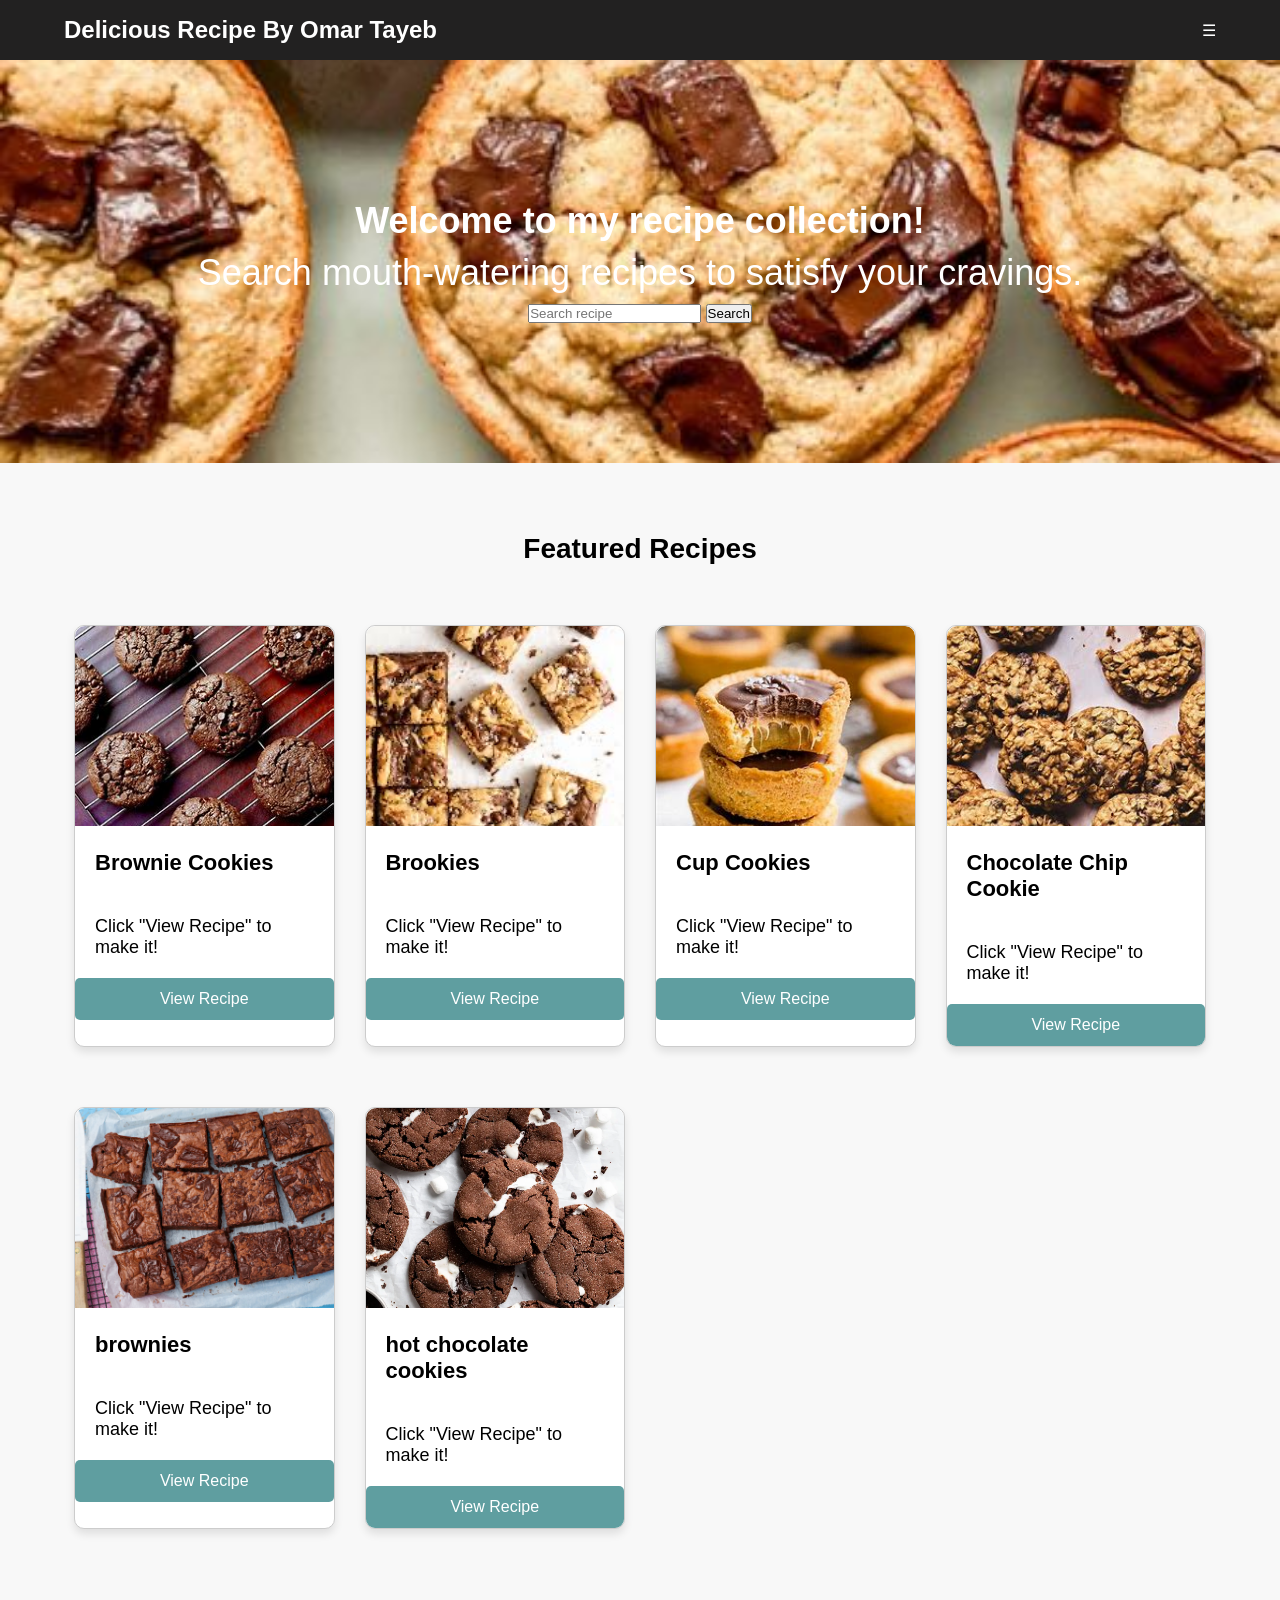
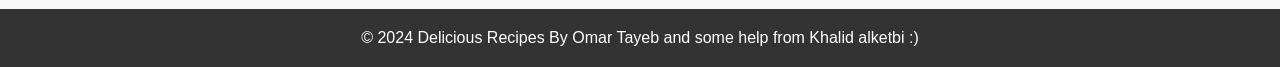
<file: index.html>
<!DOCTYPE html>
<html lang="en">
<head>
    <meta charset="UTF-8">
    <meta name="viewport" content="width=device-width, initial-scale=1.0">
    <link rel="stylesheet" href="style.css">
    <title>Recipe Website</title>
</head>
<body>
    <!-- Header Section -->
    <header>
        <div class="container">
            <h1 class="logo">Delicious Recipe By Omar Tayeb</h1>
            <nav>
                <div class="menu-icon">&#9776;</div>
                <ul class="nav-list">
                    <li>Home</li>
                    <li>About</li>
                    <li>Recipes</li>
                    <li>Contact</li>
                </ul>
            </nav>
        </div>
    </header>

    <!-- Hero Section -->
    <section class="hero">
        <div class="hero-section">
            <h2>Welcome to my recipe collection!</h2>
            <p>Search mouth-watering recipes to satisfy your cravings.</p>
            <form action="#" class="search-box">
                <input type="text" placeholder="Search recipe" id="searchInput" autocomplete="off">
                <button type="submit">Search</button>

                <!-- Suggestions List (shown when user interacts with the input) -->
                <div class="suggestions" id="suggestions">
                    <div class="suggestion-item">Brownie Cookies</div>
                    <div class="suggestion-item">Brookies</div>
                    <div class="suggestion-item">Cup Cookies</div>
                    <div class="suggestion-item">Chocolate Chip Cookie</div>
                </div>
            </form>
        </div>
    </section>

    <!-- Recipe Section -->
    <section class="recipes">
        <h1>Featured Recipes</h1>
        <div class="recipe-section">
            <div class="recipe-card">
                <img src="o.jfif" alt="Brownie Cookies">
                <h2>Brownie Cookies</h2>
                <p>Click "View Recipe" to make it!</p>
                <button class="view-recipe-btn" data-recipe="Brownie Cookies">View Recipe</button>
            </div>
            <div class="recipe-card">
                <img src="brokies.jpeg" alt="Brookies">
                <h2>Brookies</h2>
                <p>Click "View Recipe" to make it!</p>
                <button class="view-recipe-btn" data-recipe="Brookies">View Recipe</button>
            </div>
            <div class="recipe-card">
                <img src="OIP.jfif" alt="Cup Cookies">
                <h2>Cup Cookies</h2>
                <p>Click "View Recipe" to make it!</p>
                <button class="view-recipe-btn" data-recipe="Cup Cookies">View Recipe</button>
            </div>
          <div class="recipe-card"> 
                <img src="wow.jfif" alt="Chocolate Chip Cookie">
                <h2>Chocolate Chip Cookie</h2>
                <p>Click "View Recipe" to make it!</p>
                <button class="view-recipe-btn" data-recipe="Chocolate Chip Cookie">View Recipe</button>
            </div>
            <div class="recipe-card"> 
                <img src="Best-ever-brownies-thumbnail-scaled.jpg" alt="brownies">
                <h2>brownies</h2>
                <p>Click "View Recipe" to make it!</p>
                <button class="view-recipe-btn" data-recipe="brownies">View Recipe</button>
            </div>
            <div class="recipe-card"> 
                <img src="HotChocolateCookies.webp" alt="hot chocolate Cookies">
                <h2>hot chocolate cookies</h2>
                <p>Click "View Recipe" to make it!</p>
                <button class="view-recipe-btn" data-recipe="hot chocolate Cookies">View Recipe</button>
            </div>
        </div>
    </section>

    <!-- Modal Popup -->
    <div id="recipeModal" class="modal">
        <div class="modal-content">
            <span class="close">&times;</span>
            <h2 id="modalTitle">Recipe Title</h2>
            <div id="modalContent"></div>
        </div>
    </div>

    <footer>
        <div>
            <p>&copy; 2024 Delicious Recipes By Omar Tayeb and some help from Khalid alketbi :)</p>
        </div>
    </footer>

    <script>
        // Modal functionality
        const modal = document.getElementById("recipeModal");
        const closeBtn = document.getElementsByClassName("close")[0];
        const viewRecipeBtns = document.querySelectorAll(".view-recipe-btn");
        const modalTitle = document.getElementById("modalTitle");
        const modalContent = document.getElementById("modalContent");

        viewRecipeBtns.forEach(button => {
            button.addEventListener("click", function() {
                const recipe = button.getAttribute("data-recipe");

                // Set modal content based on recipe
                modalTitle.textContent = recipe;

                if (recipe === "Brownie Cookies") {
                    modalContent.innerHTML = `
                        <h3>Ingredients:</h3>
                        <ul>
                            <li>cake mixture chocolate</li>
                            <li>half cup of oil</li>
                            <li>2 eggs</li>
                            <li>spoon of choco powder</li>
                            
                        </ul>
                        <h3>Instructions:</h3>
                        <p>1. Mix the ingredients and bake at 180°C for 25 minutes.</p>
                    `;
                } else if (recipe === "Brookies") {
                    modalContent.innerHTML = `
                        <h3>Ingredients for Brownie Batter:</h3>
                        <ul>
                            <li>100g dark chocolate</li>
                            <li>100g unsalted butter</li>
                            <li>2 medium eggs</li>
                            <li>140g caster sugar</li>
                            <li>50g plain flour</li>
                            <li>25g cocoa powder</li>
                            <li>100g Kinder chocolate</li>
                        </ul>
                        <h3>Ingredients for Cookie Dough:</h3>
                        <ul>
                            <li>115g unsalted butter</li>
                            <li>125g light brown sugar</li>
                            <li>1 medium egg</li>
                            <li>1/2 tsp vanilla extract</li>
                            <li>225g plain flour</li>
                            <li>1/2 tsp bicarbonate of soda</li>
                            <li>1/2 tsp salt</li>
                            <li>1 tsp cornflour</li>
                            <li>80g dark chocolate chips</li>
                            <li>5 crushed Oreos</li>
                        </ul>
                        <h3>Instructions:</h3>
                        <p>1. Prepare brownie batter and cookie dough. Layer them in a baking pan and bake at 180°C for 20-25 minutes.</p>
                    `;
                } else if (recipe === "Cup Cookies") {
                    modalContent.innerHTML = `
                        <h3>Ingredients</h3>
                        <li>115g unsalted butter (softened)</li>
                            <li>50g white sugar</li>
                            <li>100g brown sugar</li>
                            <li>1 egg</li>
                            <li>2 drops of vanilla</li>
                            <li>190g flour</li>
                            <li>1/2 tsp salt</li>
                            <li>3/4 tsp baking soda</li>
                            <li>Chocolate chips</li>
                            <h3>Instructions:</h3>
                        <p>1. Mix all ingredients and form into balls then put it in a cupcake baking pan then spready a layer of the dough then put nutella n the middle and cover it with top layer of dough. Bake at 180°C for 10 minutes.</p>

                    `;
               
                } else if (recipe === "Chocolate Chip Cookie") {
                    modalContent.innerHTML = `
                        <h3>Ingredients:</h3>
                        <ul>
                            <li>115g unsalted butter (softened)</li>
                            <li>50g white sugar</li>
                            <li>100g brown sugar</li>
                            <li>1 egg</li>
                            <li>2 drops of vanilla</li>
                            <li>190g flour</li>
                            <li>1/2 tsp salt</li>
                            <li>3/4 tsp baking soda</li>
                            <li>Chocolate chips</li>
                        </ul>
                        <h3>Instructions:</h3>
                        <p>1. Mix all ingredients and form into balls. Bake at 180°C for 10 minutes.</p>
                    `;
                } else if (recipe === "brownies") {
                    modalContent.innerHTML = `
                        <h3>Ingredients:</h3>
                        <ul>
                            <li>200g of chocolate</li>
                            <li>100g of butter</li>
                            <li>2 meduim eggs</li>
                            <li>150g of brown sugar</li>
                            <li>mixture of butter and chocolate</li>
                            <li>50g of flour</li>
                            <li>25g of coco powder</li>
                            <li>3/4 tsp baking soda</li>
                            <li>Chocolate chips</li>
                        </ul>
                        <h3>Instructions:</h3>
                        <p>first boil some water in a pan then place your bowl of chocolates and butter on top of the pan the wait for it to melt and stir together second in another bowl add 2 eggs and brown sugar mix until combined third add the mixture of the chocolate and butter fourth pour the dough in an browine tray and put in the oven at 180C</p>
                    `;
                } else if (recipe === "hot chocolate Cookies") {
                    modalContent.innerHTML = `
                        <h3>Ingredients:</h3>
                        <ul>
                            <li>125g of room temp butter salted</li>
                            <li>50g of brown sugar</li>
                            <li>1 egg</li>
                            <li>2 tsp vanilla</li>
                            <li>180g plain flour</li>
                            <li>5g cornstarch</li>
                            <li>3/4 tsp bakng soda</li>
                            <li>30g hot chocolate mix</li>
                            <li>20g cocoa powder</li>
                            <li>for the ganache 80 ml of cream and 70g of dark chocolate and after you spread the ganache roast a marshmellow on top</li>
                        </ul>
                        <h3>Instructions:</h3>
                        <p>after you mix everything put it in freezer then put it in th oven depends on your oven.</p>
                    `;
                
                    

                    
                }

                // Show the modal with fade-in animation
                modal.style.display = "flex";
                modal.classList.add('fade-in');
            });
        });

        // Close the modal when clicking on the close button
        closeBtn.onclick = function() {
            modal.classList.remove('fade-in');
            modal.style.display = "none";
        };

        // Close the modal if the user clicks outside of the modal content
        window.onclick = function(event) {
            if (event.target === modal) {
                modal.classList.remove('fade-in');
                modal.style.display = "none";
            }
        };
    </script>
</body>
</html>
</file>
<file: style.css>
/* General Styles */
* {
    margin: 0;
    padding: 0;
    box-sizing: border-box;
    font-family: sans-serif;
}

body {
    width: 100%;
    min-height: 100vh;
    background: #f8f8f8;
    font-family: 'Arial', sans-serif;
}

/* Header Styles */
header {
    height: 60px;
    width: 100%;
    background: #222121;
    color: #fff;
    display: flex;
    align-items: center;
}

.container {
    width: 90%;
    margin: 0 auto;
    display: flex;
    align-items: center;
    justify-content: space-between;
}

.nav-list {
    display: none;
}

nav ul li {
    list-style: none;
    display: inline;
    margin-right: 20px;
    font-weight: 550;
}

.logo {
    font-size: 24px;
}

/* Hero Section Styles */
.hero {
    width: 100%;
    height: auto;
    background: url(cookies.jpg);
    background-repeat: no-repeat;
    background-size: cover;
    background-position: center;
    color: #fff;
    text-align: center;
    padding: 140px 0;
    margin-bottom: 20px;
}

.hero h2 {
    font-size: 36px;
    margin-bottom: 10px;
}

.hero p {
    font-size: 36px;
    margin-bottom: 10px;
}

/* Recipe Section */
.recipes {
    padding: 50px 0;
}

.recipes h1 {
    text-align: center;
    margin-bottom: 30px;
    font-size: 28px;
}

.recipe-section {
    width: 90%;
    margin: 0 auto;
    display: grid;
    grid-template-columns: repeat(auto-fit, minmax(250px, 1fr));
    column-gap: 10px;
}

.recipe-card {
    background: #fff;
    margin: 30px 10px;
    border-radius: 10px;
    border: 1px solid #ccc;
    overflow: hidden;
    box-shadow: 0 5px 8px rgba(0, 0, 0, 0.1);
    transition: transform 0.3s, box-shadow 0.3s;
}

.recipe-card:hover {
    transform: scale(1.05);
    box-shadow: 0 12px 24px rgba(0, 0, 0, 0.2);
}

.recipe-card img {
    width: 100%;
    height: 200px;
    object-fit: cover;
    border-top-left-radius: 10px;
    border-top-right-radius: 10px;
}

.recipe-card h2 {
    font-size: 22px;
    padding: 20px;
}

.recipe-card p {
    font-size: 18px;
    padding: 20px;
}

.recipe-card button {
    display: block;
    width: 100%;
    padding: 12px 0;
    background-color: cadetblue;
    color: white;
    border: none;
    cursor: pointer;
    font-size: 16px;
    border-radius: 5px;
    transition: all 0.3s;
}

.recipe-card button:hover {
    background-color: #5b8c8b;
    transform: scale(1.05);
}

/* Search Suggestions */
.search-box {
    position: relative;
}

.suggestions {
    display: none;
    position: absolute;
    top: 50px;
    left: 0;
    width: 100%;
    background: #fff;
    box-shadow: 0px 4px 6px rgba(0, 0, 0, 0.1);
}

.suggestion-item {
    padding: 10px;
    cursor: pointer;
}

.suggestion-item:hover {
    background-color: #f0f0f0;
}

.search-box input:focus + .suggestions {
    display: block;
}

/* Modal Popup */
.modal {
    display: none;
    position: fixed;
    top: 0;
    left: 0;
    width: 100%;
    height: 100%;
    background-color: rgba(0, 0, 0, 0.5);
    justify-content: center;
    align-items: center;
    opacity: 0;
    transition: opacity 0.3s ease;
}

.modal.fade-in {
    display: flex;
    opacity: 1;
}

.modal-content {
    background-color: #fff;
    padding: 20px;
    width: 70%;
    max-width: 600px;
    border-radius: 10px;
    position: relative;
    box-shadow: 0 5px 15px rgba(0, 0, 0, 0.2);
}

.close {
    position: absolute;
    top: 10px;
    right: 20px;
    font-size: 30px;
    cursor: pointer;
}

footer {
    background: #333;
    padding: 20px 0;
    color: #fff;
    text-align: center;
}
</file>
